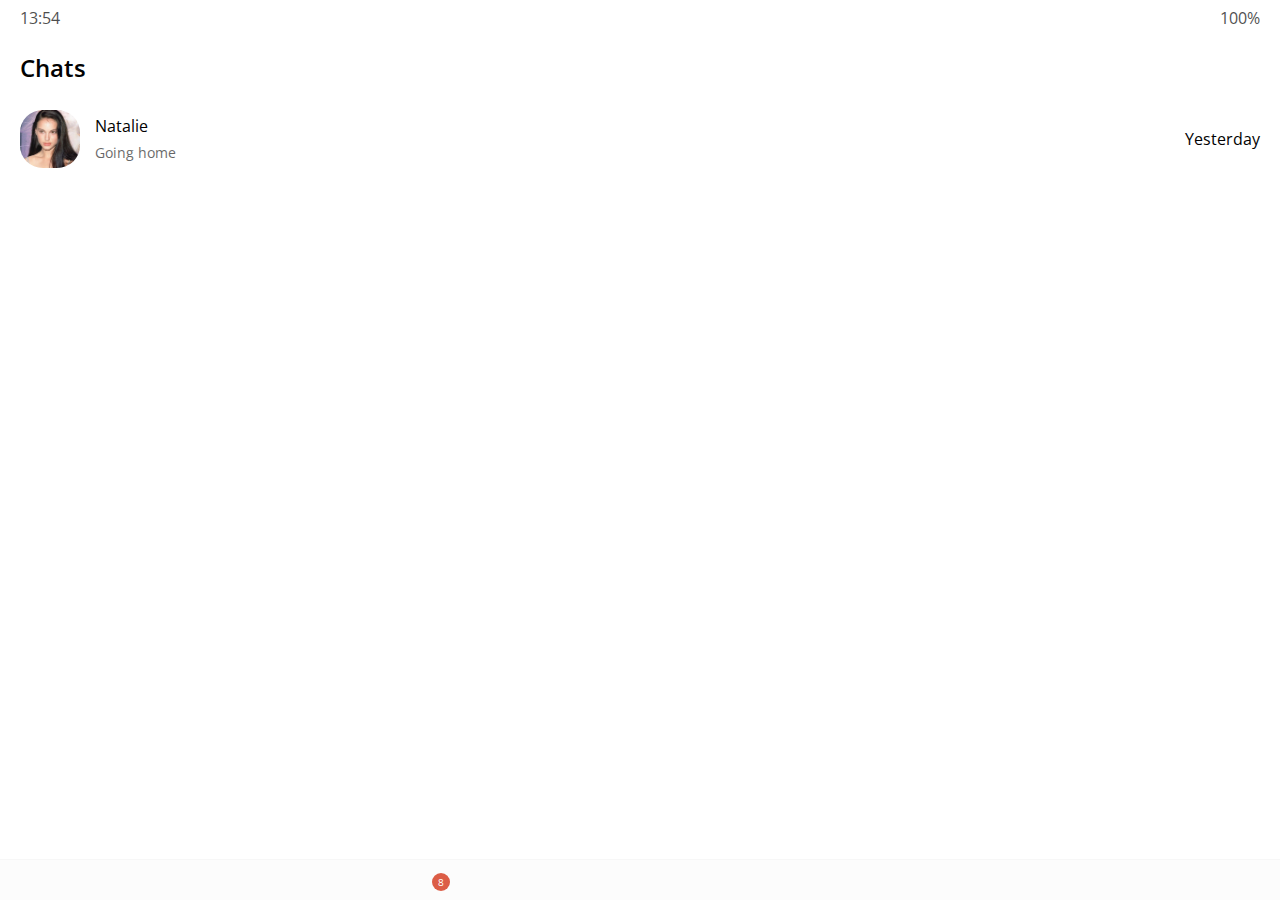
<file: index.html>
<!DOCTYPE html>
<html lang="en">
<head>
    <meta charset="UTF-8">
    <meta name="viewport" content="width=device-width, initial-scale=1.0">
    <link
      rel="stylesheet"
      href="https://use.fontawesome.com/releases/v5.7.2/css/all.css"
      integrity="sha384-fnmOCqbTlWIlj8LyTjo7mOUStjsKC4pOpQbqyi7RrhN7udi9RwhKkMHpvLbHG9Sr"
      crossorigin="anonymous"
    />
    <link rel="stylesheet" href="css/styles.css">
    <title>Chats | Kakao Clone</title>
</head>
<body>
    <div class="status-bar">
        <div class="status-bar__column">
            <span class="status-bar__clock">13:54</span>
        </div>
        <div class="status-bar__column">
            <i class="fas fa-clock"></i>
            <i class="fas fa-volume-mute"></i>
            <i class="fas fa-wifi"></i>
            <span class="status-bar__battery-level">100%</span>
            <i class="fas fa-battery-full"></i>
        </div>
    </div>
    <header class="header">
        <div class="header__header-column">
            <h1 class="header__title">Chats</h1>
        </div>
        <div class="header__header-column">
            <span class="header__icon"><i class="fas fa-search"></i></span>
            <span class="header__icon"><i class="far fa-comment"></i></span>
            <a href="settings.html">
                <span class="header__icon"><i class="fas fa-cog"></i></span>
            </a>
        </div>
    </header>
    <main class="chats">
        <ul class="chats__list">
            <li class="chats__chat chat">
                <a href="chat.html">
                    <div class="chats__chat friend">
                        <div class="friend__column">
                            <img src="images/lynn.jpg" class="m-avatar friend__avatar">
                            <div class="friend__content">
                                <span class="friend__name">
                                    Natalie
                                </span>
                                <span class="friend__bottom-text">
                                    Going home
                                </span>
                            </div>
                        </div>
                        <div class="friend__column">
                            <span class="chat__timestamp">
                                Yesterday
                            </span>
                        </div>
                    </div>
                </a>
            </li>
        </ul>
    </main>
    <nav class="nav">
        <ul class="nav__list">
            <li class="nav__list-item">
                <a href="friends.html" class="nav__list-link">
                    <i class="far fa-user"></i>
                </a>
            </li>
            <li class="nav__list-item">
                <a href="index.html" class="nav__list-link">
                    <div class="nav__badge">8</div>
                    <i class="fas fa-comment"></i>
                </a>
            </li>
            <li class="nav__list-item">
                <a href="find.html" class="nav__list-link">
                    <i class="fas fa-search"></i>
                </a>
            </li>
            <li class="nav__list-item">
                <a href="more.html" class="nav__list-link">
                    <i class="fas fa-ellipsis-h"></i>
                </a>
            </li>
        </ul>
    </nav>
</body>
</html>
</file>
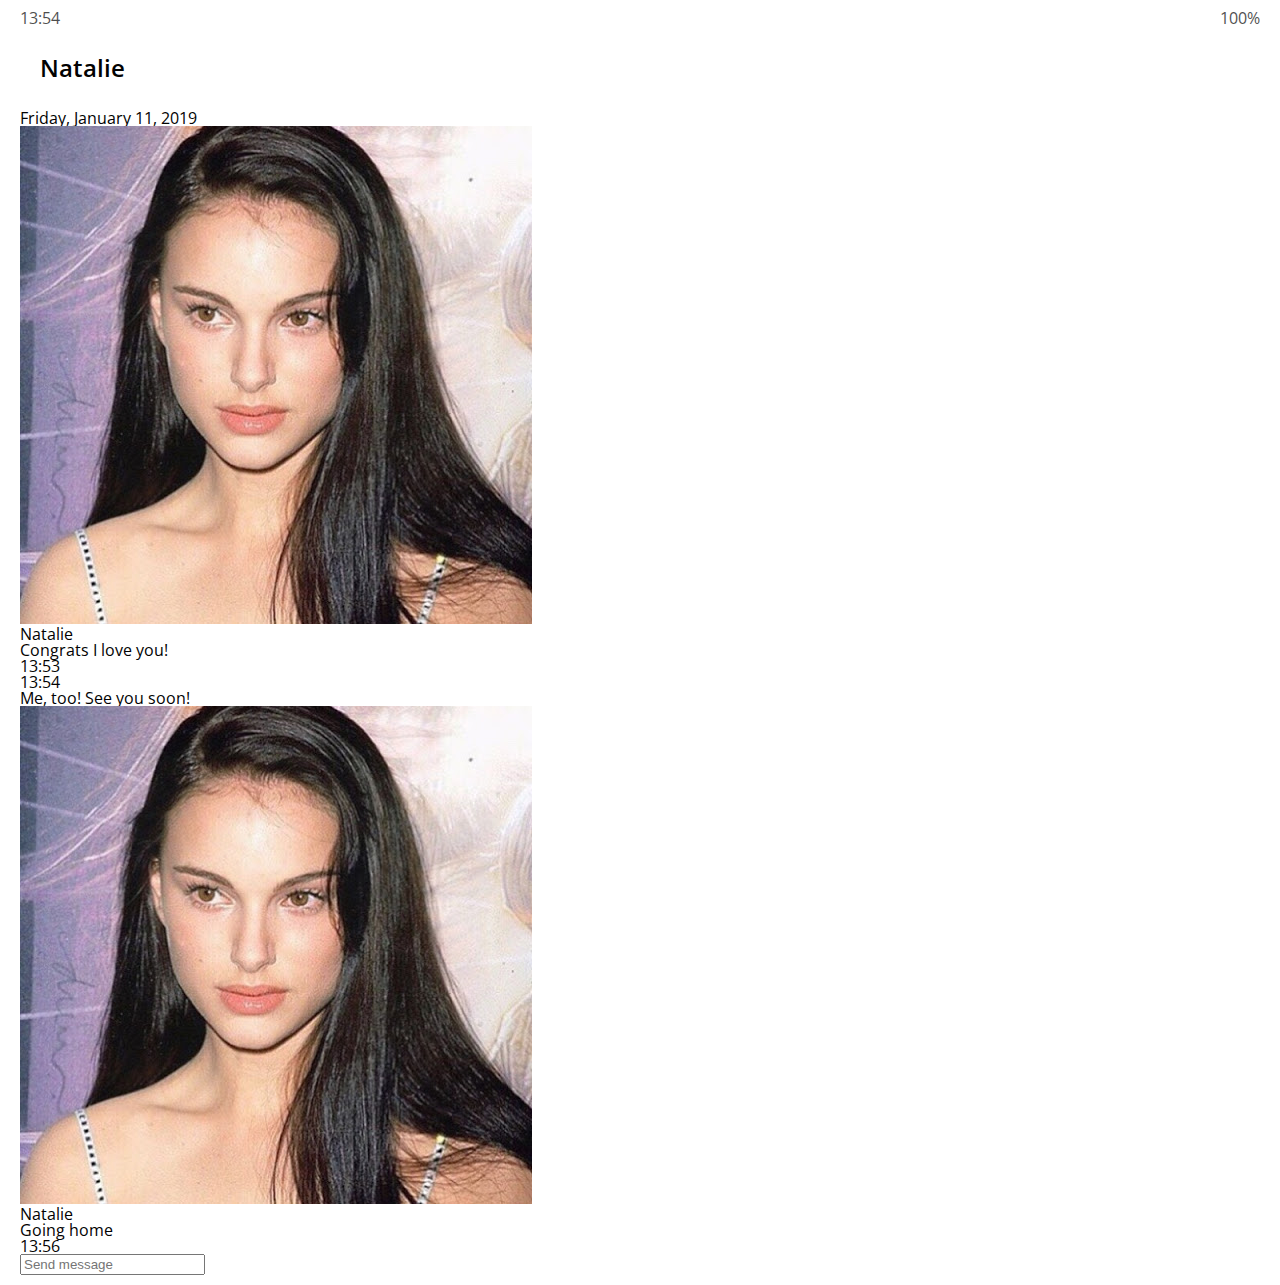
<file: chat.html>
<!DOCTYPE html>
<html lang="en">
<head>
    <meta charset="UTF-8">
    <meta name="viewport" content="width=device-width, initial-scale=1.0">
    <link
      rel="stylesheet"
      href="https://use.fontawesome.com/releases/v5.7.2/css/all.css"
      integrity="sha384-fnmOCqbTlWIlj8LyTjo7mOUStjsKC4pOpQbqyi7RrhN7udi9RwhKkMHpvLbHG9Sr"
      crossorigin="anonymous"
    />
    <link rel="stylesheet" href="css/styles.css">
    <title>Chat | Kakao Clone</title>
</head>
<body>
    <div class="status-bar">
        <div class="status-bar__column">
            <span class="status-bar__clock">13:54</span>
        </div>
        <div class="status-bar__column">
            <i class="fas fa-clock"></i>
            <i class="fas fa-volume-mute"></i>
            <i class="fas fa-wifi"></i>
            <span class="status-bar__battery-level">100%</span>
            <i class="fas fa-battery-full"></i>
        </div>
    </div>
    <header class="header">
        <div class="header__header-column">
            <a href="index.html" class="header__back-btn">
                <i class="fas fa-arrow-left"></i>
            </a>
            <h1 class="header__title">Natalie</h1>
        </div>
        <div class="header__header-column">
            <span class="header__icon">
                <i class="fas fa-search"></i>
            </span>
            <span class="header__icon">
                <i class="fas fa-bars"></i>
            </span>
        </div>
    </header>
    <main class="chat">
        <ul class="chat__messages">
            <span class="chat__timestamp">Friday, January 11, 2019</span>
            <li class="incoming-message message">
                <img src="images/lynn.jpg" class="g-avatar message-avatar">
                <div class="message__content">
                    <span class="message_author">Natalie</span>
                    <div class="message__bubble">
                        Congrats I love you!
                    </div>
                </div>
                <span class="message_timestamp">13:53</span>
            </li>
            <li class="incoming-message message">
                <span class="message_timestamp">13:54</span>
                <div class="message__content">
                    <div class="message__bubble">
                        Me, too! See you soon!
                    </div>
                </div>
            </li>
            <li class="incoming-message message">
                <img src="images/lynn.jpg" class="g-avatar message-avatar">
                <div class="message__content">
                    <span class="message_author">Natalie</span>
                    <div class="message__bubble">
                        Going home
                    </div>
                </div>
                <span class="message_timestamp">13:56</span>
            </li>
        </ul>
    </main>
    <div class="chat__write">
        <div class="chat__write-column">
            <i class="far fa-plus-square"></i>
        </div>
        <div class="chat__write-column">
            <input type="text" placeholder="Send message" class="chat__write-input">
        </div>
        <div class="chat__write-column">
            <span class="chat__write-icon">
                <i class="far fa-smile-wink"></i>
            </span>
            <span class="chat__write-icon">
                <i class="fas fa-microphone"></i>
            </span>
        </div>
    </div>
</body>
</html>
</file>
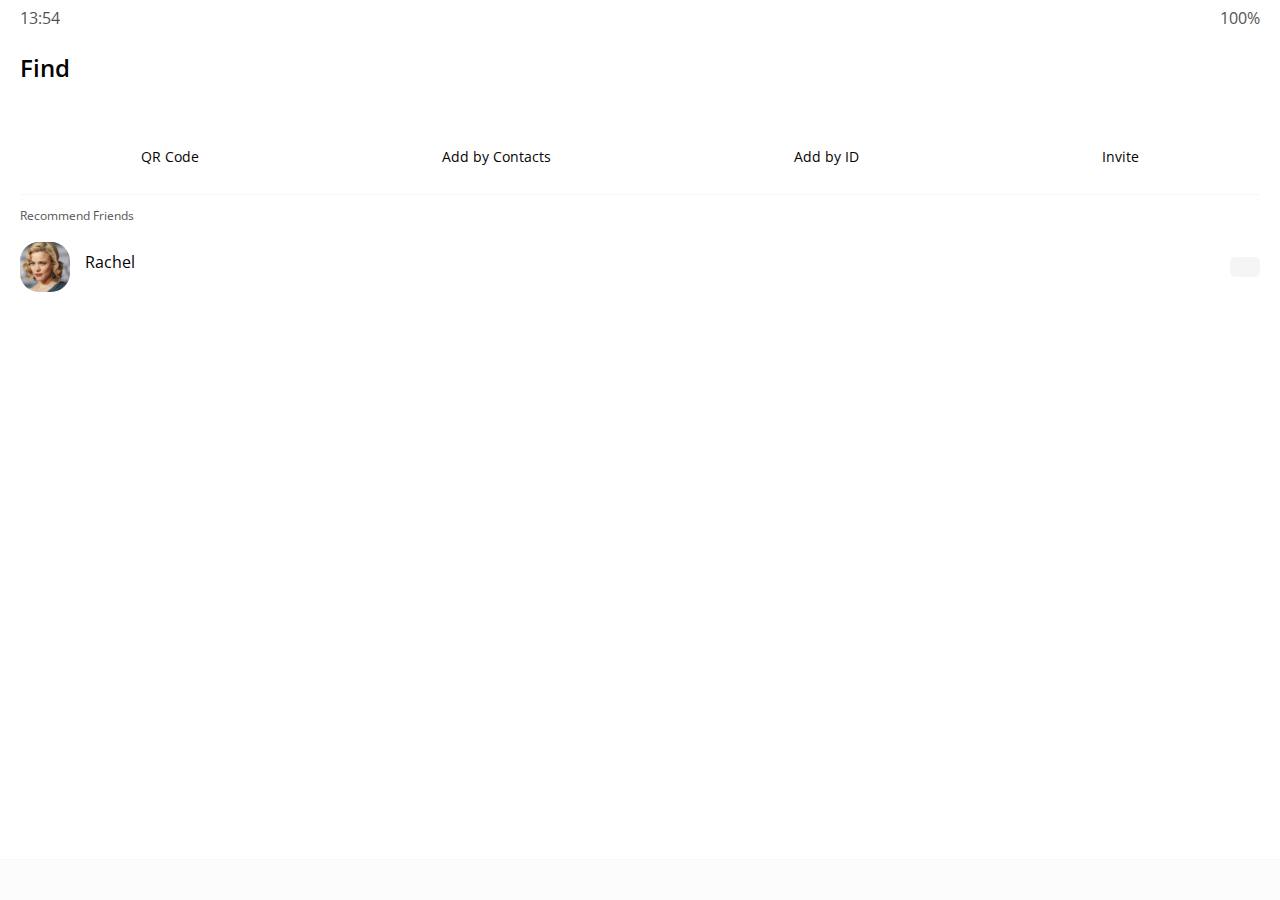
<file: find.html>
<!DOCTYPE html>
<html lang="en">
<head>
    <meta charset="UTF-8">
    <meta name="viewport" content="width=device-width, initial-scale=1.0">
    <link
      rel="stylesheet"
      href="https://use.fontawesome.com/releases/v5.7.2/css/all.css"
      integrity="sha384-fnmOCqbTlWIlj8LyTjo7mOUStjsKC4pOpQbqyi7RrhN7udi9RwhKkMHpvLbHG9Sr"
      crossorigin="anonymous"
    />
    <link rel="stylesheet" href="css/styles.css">
    <title>Find | Kakao Clone</title>
</head>
<body>
    <div class="status-bar">
        <div class="status-bar__column">
            <span class="status-bar__clock">13:54</span>
        </div>
        <div class="status-bar__column">
            <i class="fas fa-clock"></i>
            <i class="fas fa-volume-mute"></i>
            <i class="fas fa-wifi"></i>
            <span class="status-bar__battery-level">100%</span>
            <i class="fas fa-battery-full"></i>
        </div>
    </div>
    <header class="header">
        <div class="header__header-column">
            <h1 class="header__title">Find</h1>
        </div>
        <div class="header__header-column">
            <span class="header__icon"><i class="fas fa-search"></i></span>
            <span class="header__icon"><i class="fas fa-cog"></i></span>
        </div>
    </header>
    <main class="find">
        <header class="find__header">
            <ul class="find__header-list">
                <li class="find__header-btn header-btn">
                    <span class="header-btn__icon">
                        <i class="fas fa-qrcode fa-2x"></i>
                    </span>
                    <span class="header-btn__title">
                        QR Code
                    </span>
                </li>
                <li class="find__header-btn header-btn">
                    <span class="header-btn__icon">
                        <i class="fas fa-user-plus fa-2x"></i>
                    </span>
                    <span class="header-btn__title">
                        Add by Contacts
                    </span>
                </li>
                <li class="find__header-btn header-btn">
                    <span class="header-btn__icon">
                        <i class="fas fa-passport fa-2x"></i>
                    </span>
                    <span class="header-btn__title">
                        Add by ID
                    </span>
                </li>
                <li class="find__header-btn header-btn">
                    <span class="header-btn__icon">
                        <i class="far fa-envelope fa-2x"></i>
                    </span>
                    <span class="header-btn__title">
                        Invite
                    </span>
                </li>
            </ul>
        </header>
        <ul class="find__recommend">
            <h5 class="find__title">
                Recommend Friends
            </h5>
            <li class="find__friend friend">
                <div class="friend__column">
                    <img src="images/rachel.jpg" class="friend__avatar">
                    <div class="friend__content">
                        <span class="friend__name">
                            Rachel
                        </span>
                    </div>
                </div>
                <div class="friend__column">
                    <div class="friend__add-btn">
                        <i class="fas fa-user-plus"></i>
                    </div>
                </div>
            </li>
        </ul>
    </main>
    <nav class="nav">
        <ul class="nav__list">
            <li class="nav__list-item">
                <a href="friends.html" class="nav__list-link">
                    <i class="far fa-user"></i>
                </a>
            </li>
            <li class="nav__list-item">
                <a href="index.html" class="nav__list-link">
                    <i class="far fa-comment"></i>
                </a>
            </li>
            <li class="nav__list-item">
                <a href="find.html" class="nav__list-link">
                    <i class="fas fa-search"></i>
                </a>
            </li>
            <li class="nav__list-item">
                <a href="more.html" class="nav__list-link">
                    <i class="fas fa-ellipsis-h"></i>
                </a>
            </li>
        </ul>
    </nav>
</body>
</html>
</file>
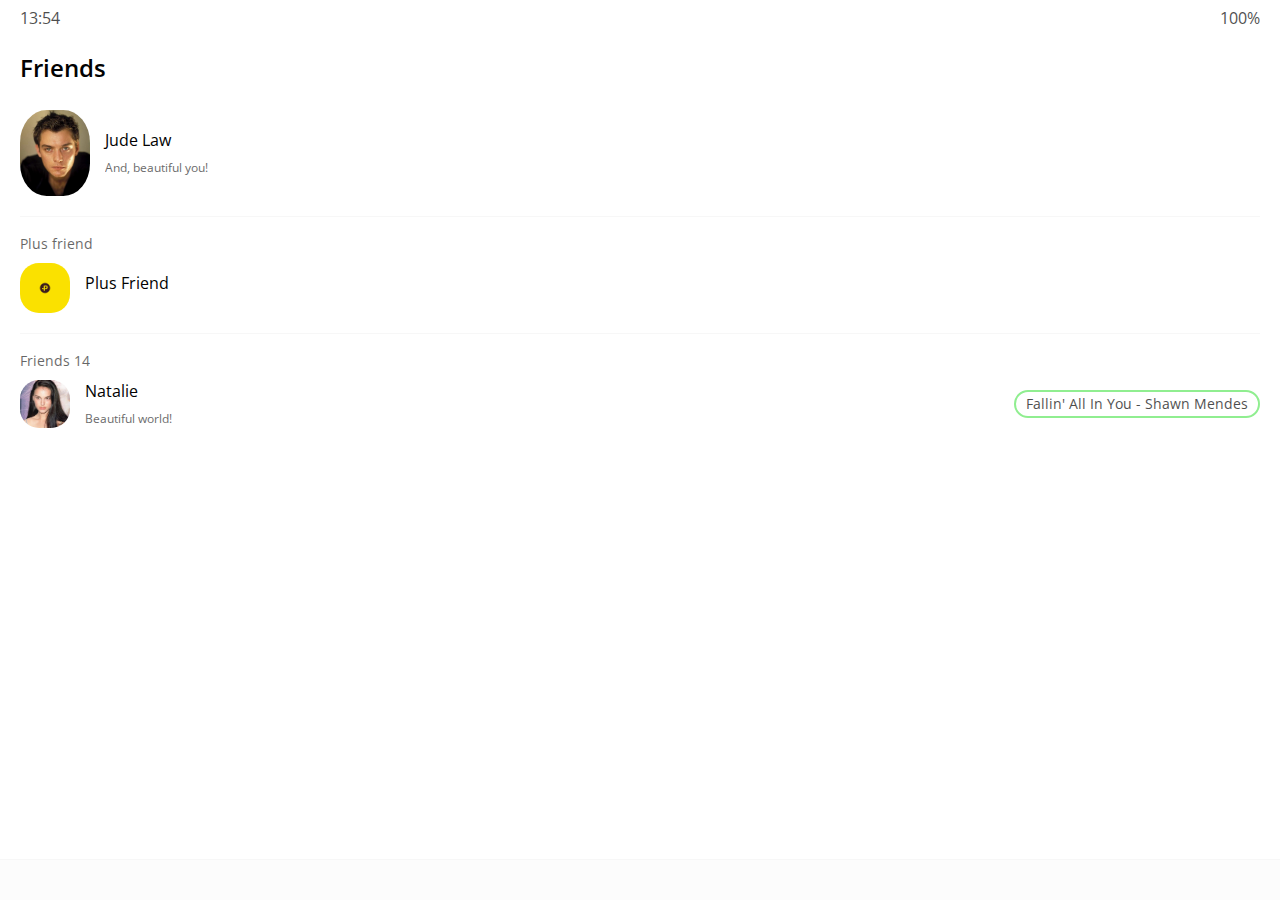
<file: friends.html>
<!DOCTYPE html>
<html lang="en">
<head>
    <meta charset="UTF-8">
    <meta name="viewport" content="width=device-width, initial-scale=1.0">
    <link
      rel="stylesheet"
      href="https://use.fontawesome.com/releases/v5.7.2/css/all.css"
      integrity="sha384-fnmOCqbTlWIlj8LyTjo7mOUStjsKC4pOpQbqyi7RrhN7udi9RwhKkMHpvLbHG9Sr"
      crossorigin="anonymous"
    />
    <link rel="stylesheet" href="css/styles.css">
    <title>Friends | Kakao Clone</title>
</head>
<body>
    <div class="status-bar">
        <div class="status-bar__column">
            <span class="status-bar__clock">13:54</span>
        </div>
        <div class="status-bar__column">
            <i class="fas fa-clock"></i>
            <i class="fas fa-volume-mute"></i>
            <i class="fas fa-wifi"></i>
            <span class="status-bar__battery-level">100%</span>
            <i class="fas fa-battery-full"></i>
        </div>
    </div>
    <header class="header">
        <div class="header__header-column">
            <h1 class="header__title">Friends</h1>
        </div>
        <div class="header__header-column">
            <span class="header__icon"><i class="fas fa-search"></i></span>
            <span class="header__icon"><i class="fas fa-cog"></i></span>
        </div>
    </header>
    <main class="friends">
        <header class="friends__header">
            <div class="friends__friend friend">
                <div class="friend__column">
                    <img src="images/me.png" class="g-avatar friend__avatar">
                    <div class="friend__content">
                        <span class="friend__name">
                            Jude Law
                        </span>
                        <span class="friend__status">
                            And, beautiful you!
                        </span>
                    </div>
                </div>
            </div>
        </header>
        <div class="friends__plus">
            <h5 class="friends__title">Plus friend</h5>
            <div class="friends__friend friend">
                <div class="friend__column">
                    <img src="images/plus_friend.png" class="friend__avatar">
                    <div class="friend__content">
                        <span class="friend__name">
                            Plus Friend
                        </span>
                    </div>
                </div>
            </div>
        </div>
        <ul class="friends__list">
            <h5 class="friends__title">Friends 14</h5>
            <li class="friends__friend friend">
                <div class="friend__column">
                    <img src="images/lynn.jpg" class="friend__avatar">
                    <div class="friend__content">
                        <span class="friend__name">
                            Natalie
                        </span>
                        <span class="friend__status">
                            Beautiful world!
                        </span>
                    </div>
                </div>
                <div class="friend__column">
                    <div class="friend__now-listening">
                        <span>
                            Fallin' All In You - Shawn Mendes
                            <i class="fas fa-play"></i>
                        </span>
                    </div>
                </div>
            </li>
        </ul>
    </main>
    <nav class="nav">
        <ul class="nav__list">
            <li class="nav__list-item">
                <a href="friends.html" class="nav__list-link">
                    <i class="fas fa-user"></i>
                </a>
            </li>
            <li class="nav__list-item">
                <a href="index.html" class="nav__list-link">
                    <i class="far fa-comment"></i>
                </a>
            </li>
            <li class="nav__list-item">
                <a href="find.html" class="nav__list-link">
                    <i class="fas fa-search"></i>
                </a>
            </li>
            <li class="nav__list-item">
                <a href="more.html" class="nav__list-link">
                    <i class="fas fa-ellipsis-h"></i>
                </a>
            </li>
        </ul>
    </nav>
</body>
</html>
</file>
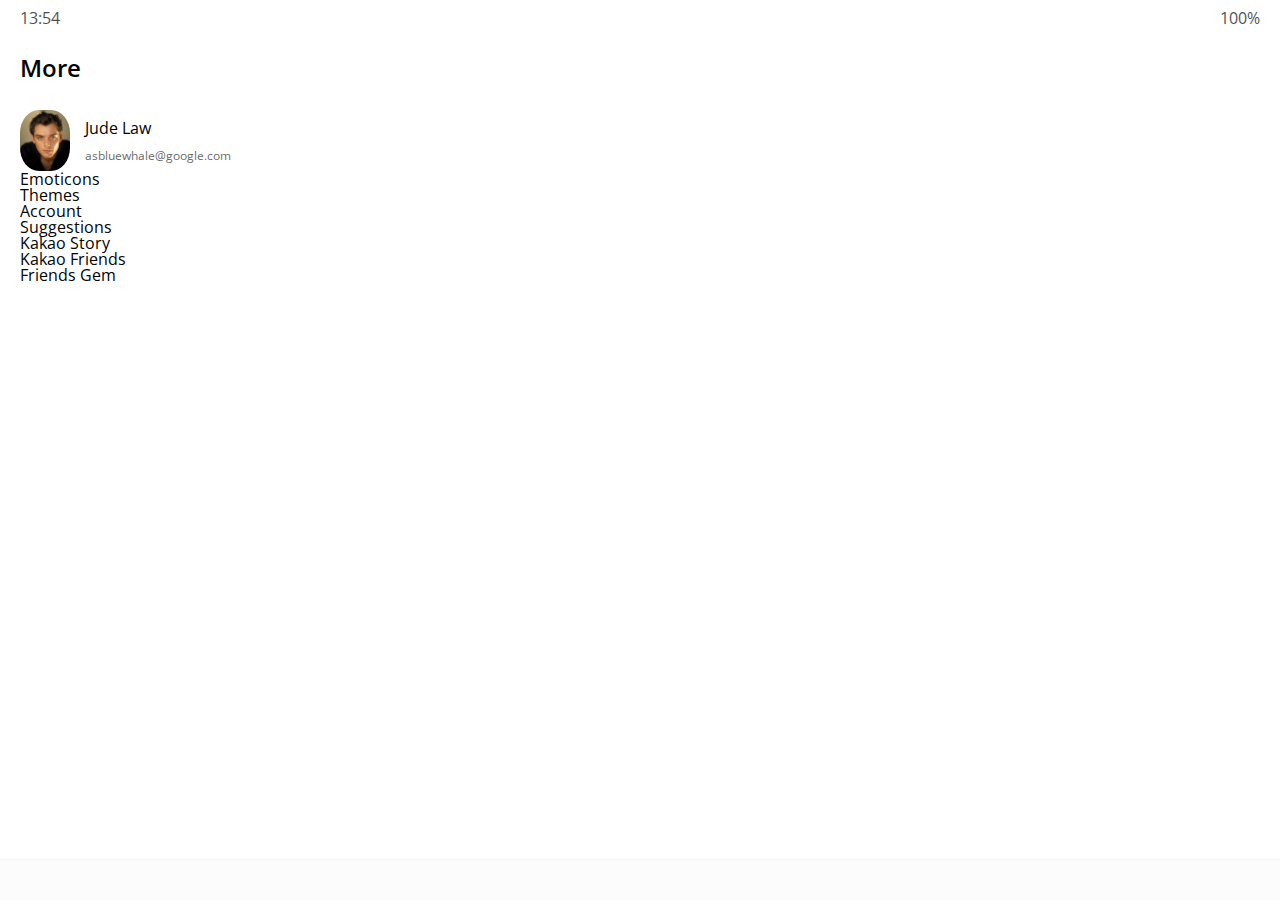
<file: more.html>
<!DOCTYPE html>
<html lang="en">
<head>
    <meta charset="UTF-8">
    <meta name="viewport" content="width=device-width, initial-scale=1.0">
    <link
      rel="stylesheet"
      href="https://use.fontawesome.com/releases/v5.7.2/css/all.css"
      integrity="sha384-fnmOCqbTlWIlj8LyTjo7mOUStjsKC4pOpQbqyi7RrhN7udi9RwhKkMHpvLbHG9Sr"
      crossorigin="anonymous"
    />
    <link rel="stylesheet" href="css/styles.css">
    <title>More | Kakao Clone</title>
</head>
<body>
    <div class="status-bar">
        <div class="status-bar__column">
            <span class="status-bar__clock">13:54</span>
        </div>
        <div class="status-bar__column">
            <i class="fas fa-clock"></i>
            <i class="fas fa-volume-mute"></i>
            <i class="fas fa-wifi"></i>
            <span class="status-bar__battery-level">100%</span>
            <i class="fas fa-battery-full"></i>
        </div>
    </div>
    <header class="header">
        <div class="header__header-column">
            <h1 class="header__title">More</h1>
        </div>
        <div class="header__header-column">
            <span class="header__icon"><i class="fas fa-search"></i></span>
            <span class="header__icon"><i class="fas fa-qrcode"></i></span>
            <span class="header__icon">
                <a href="settings.html">
                    <i class="fas fa-cog"></i>
                </a>
            </span>
        </div>
    </header>
    <main class="more">
        <header class="more__header">
            <div class="friends__friend friend friend--lg">
                <div class="friend__column">
                    <img src="images/me.png" class="g_avatar friend__avatar">
                    <div class="friend__content">
                        <span class="friend__name">
                            Jude Law
                        </span>
                        <span class="friend__status">
                            asbluewhale@google.com
                        </span>
                    </div>
                </div>
                <div class="friend__column">
                    <i class="far fa-comment-alt fa-2x"></i>
                </div>
            </div>
            <ul class="more__btn-list">
                <li class="more__btn">
                    <span class="more__btn-icon">
                        <i class="far fa-smile fa-2x"></i>
                    </span>
                    <span class="more__btn-title">
                        Emoticons
                    </span>
                </li>
                <li class="more__btn">
                    <span class="more__btn-icon">
                        <i class="fas fa-brush fa-2x"></i>
                    </span>
                    <span class="more__btn-title">
                        Themes
                    </span>
                </li>
                <li class="more__btn">
                    <span class="more__btn-icon">
                        <i class="fab fa-kickstarter-k fa-2x"></i>
                    </span>
                    <span class="more__btn-title">
                        Account
                    </span>
                </li>
            </ul>
        </header>
        <section class="more__suggestions">
            <h5 class="more_title">Suggestions</h5>
            <ul class="more__suggestions-list">
                <li class="more__suggestion suggestion">
                    <span class="suggestion__icon">
                        <i class="fas fa-quote-right fa-2x"></i>
                    </span>
                    <span class="suggestion__title">Kakao Story</span>
                </li>
                <li class="more__suggestion suggestion">
                    <span class="suggestion__icon">
                        <i class="fas fa-beer fa-2x"></i>
                    </span>
                    <span class="suggestion__title">Kakao Friends</span>
                </li>
                <li class="more__suggestion suggestion">
                    <span class="suggestion__icon">
                        <i class="fas fa-gamepad fa-2x"></i>
                    </span>
                    <span class="suggestion__title">Friends Gem</span>
                </li>
            </ul>
        </section>
    </main>
    <nav class="nav">
        <ul class="nav__list">
            <li class="nav__list-item">
                <a href="friends.html" class="nav__list-link">
                    <i class="far fa-user"></i>
                </a>
            </li>
            <li class="nav__list-item">
                <a href="index.html" class="nav__list-link">
                    <i class="far fa-comment"></i>
                </a>
            </li>
            <li class="nav__list-item">
                <a href="find.html" class="nav__list-link">
                    <i class="fas fa-search"></i>
                </a>
            </li>
            <li class="nav__list-item">
                <a href="more.html" class="nav__list-link">
                    <i class="fas fa-ellipsis-h"></i>
                </a>
            </li>
        </ul>
    </nav>
</body>
</html>
</file>
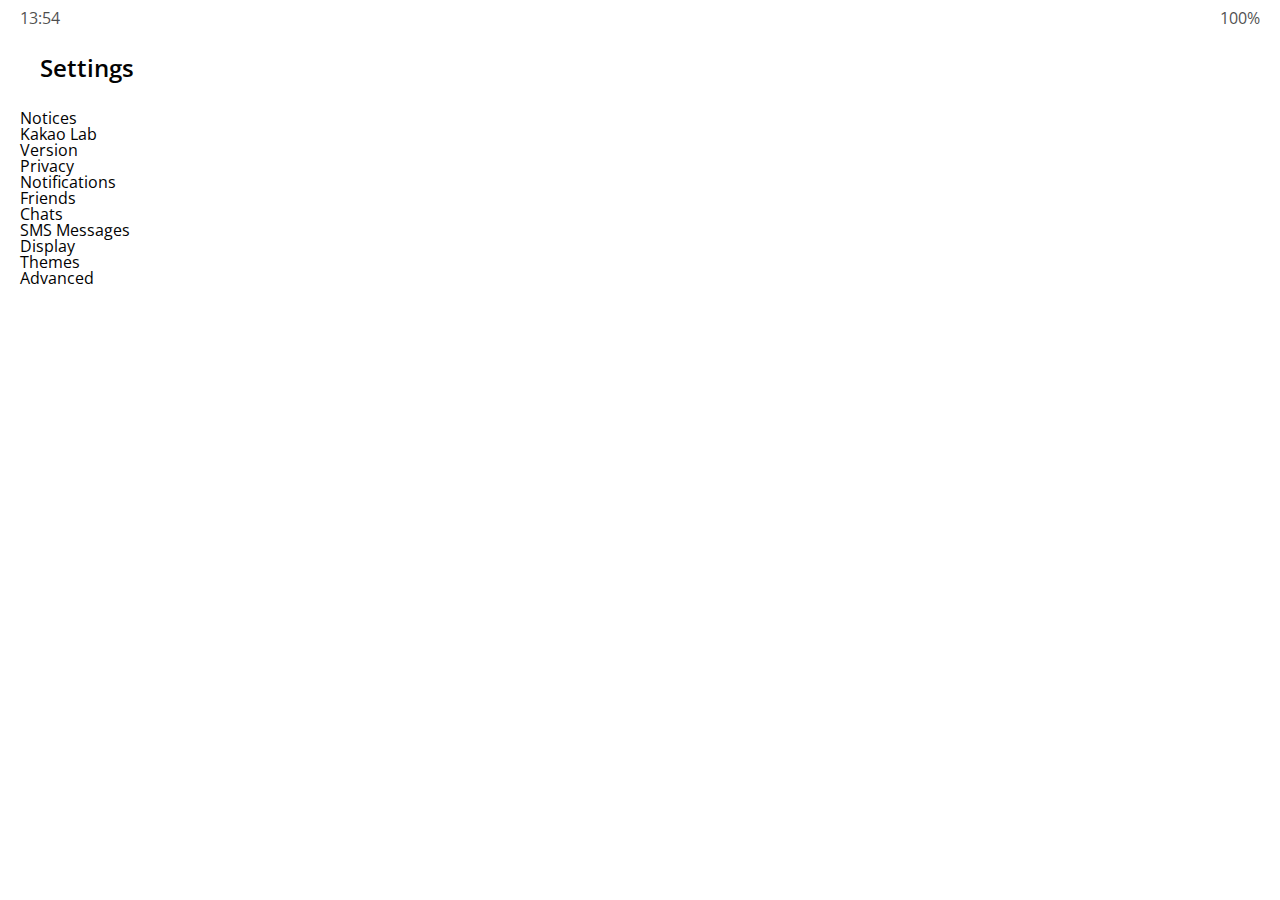
<file: settings.html>
<!DOCTYPE html>
<html lang="en">
<head>
    <meta charset="UTF-8">
    <meta name="viewport" content="width=device-width, initial-scale=1.0">
    <link
      rel="stylesheet"
      href="https://use.fontawesome.com/releases/v5.7.2/css/all.css"
      integrity="sha384-fnmOCqbTlWIlj8LyTjo7mOUStjsKC4pOpQbqyi7RrhN7udi9RwhKkMHpvLbHG9Sr"
      crossorigin="anonymous"
    />
    <link rel="stylesheet" href="css/styles.css">
    <title>Settings | Kakao Clone</title>
</head>
<body>
    <div class="status-bar">
        <div class="status-bar__column">
            <span class="status-bar__clock">13:54</span>
        </div>
        <div class="status-bar__column">
            <i class="fas fa-clock"></i>
            <i class="fas fa-volume-mute"></i>
            <i class="fas fa-wifi"></i>
            <span class="status-bar__battery-level">100%</span>
            <i class="fas fa-battery-full"></i>
        </div>
    </div>
    <header class="header">
        <div class="header__header-column">
            <a href="more.html" class="header__back-btn">
                <i class="fas fa-arrow-left"></i>
            </a>
            <h1 class="header__title">Settings</h1>
        </div>
        <div class="header__header-column">
            <span class="header__icon"><i class="fas fa-search"></i></span>
        </div>
    </header>
    <main class="settings">
        <section class="settings_sections">
            <ul class="settings__list">
                <li class="settings__setting">
                    <span class="settings__icon">
                        <i class="fas fa-bullhorn"></i>
                    </span>
                    <span class="settings__title">
                        Notices
                    </span>
                </li>
                <li class="settings__setting">
                    <span class="settings__icon">
                        <i class="fas fa-flask"></i>
                    </span>
                    <span class="settings__title">
                        Kakao Lab
                    </span>
                </li>
                <li class="settings__setting">
                    <span class="settings__icon">
                        <i class="fas fa-question-circle"></i>
                    </span>
                    <span class="settings__title">
                        Version
                    </span>
                </li>
            </ul>
        </section>
        <section class="settings_sections">
            <ul class="settings__list">
                <li class="settings__setting">
                    <span class="settings__icon">
                        <i class="fas fa-lock"></i>
                    </span>
                    <span class="settings__title">
                        Privacy
                    </span>
                </li>
                <li class="settings__setting">
                    <span class="settings__icon">
                        <i class="far fa-bell"></i>
                    </span>
                    <span class="settings__title">
                        Notifications
                    </span>
                </li>
                <li class="settings__setting">
                    <span class="settings__icon">
                        <i class="far fa-user"></i>
                    </span>
                    <span class="settings__title">
                        Friends
                    </span>
                </li>
                <li class="settings_setting">
                    <span class="settings__icon">
                        <i class="far fa-comment"></i>
                    </span>
                    <span class="settings__title">
                        Chats
                    </span>
                </li>
                <li class="settings__setting">
                    <span class="settings__icon">
                        <i class="fas fa-envelope-open-text"></i>
                    </span>
                    <span class="settings__title">
                        SMS Messages
                    </span>
                </li>
                <li class="settings__setting">
                    <span class="settings__icon">
                        <i class="fab fa-schlix"></i>
                    </span>
                    <span class="settings__title">
                        Display
                    </span>
                </li>
                <li class="settings__setting">
                    <span class="settings__icon">
                        <i class="fas fa-brush"></i>
                    </span>
                    <span class="settings__title">
                        Themes
                    </span>
                </li>
                <li class="settings__setting">
                    <span class="settings__icon">
                        <i class="fas fa-ellipsis-h"></i>
                    </span>
                    <span class="settings__title">
                        Advanced
                    </span>
                </li>
            </ul>
        </section>
    </main>
</body>
</html>
</file>
<file: css/styles.css>
@import url('https://fonts.googleapis.com/css2?family=Open+Sans:wght@400;600;700&display=swap');
@import "reset.css";
@import "status-bar.css";
@import "header.css";
@import "nav-bar.css";
@import "friend.css";
@import "friends.css";
@import "find.css";

*{
    box-sizing: border-box;
}

body{
    background-color: white;
    padding : 10px 20px;
    color : #020202;
    font-family: -apple-system, BlinkMacSystemFont, 'Segoe UI', Roboto, Oxygen, Ubuntu, Cantarell, 'Open Sans', 'Helvetica Neue', sans-serif;
}

a{
    color: inherit;
    text-decoration: none;
}
</file>
